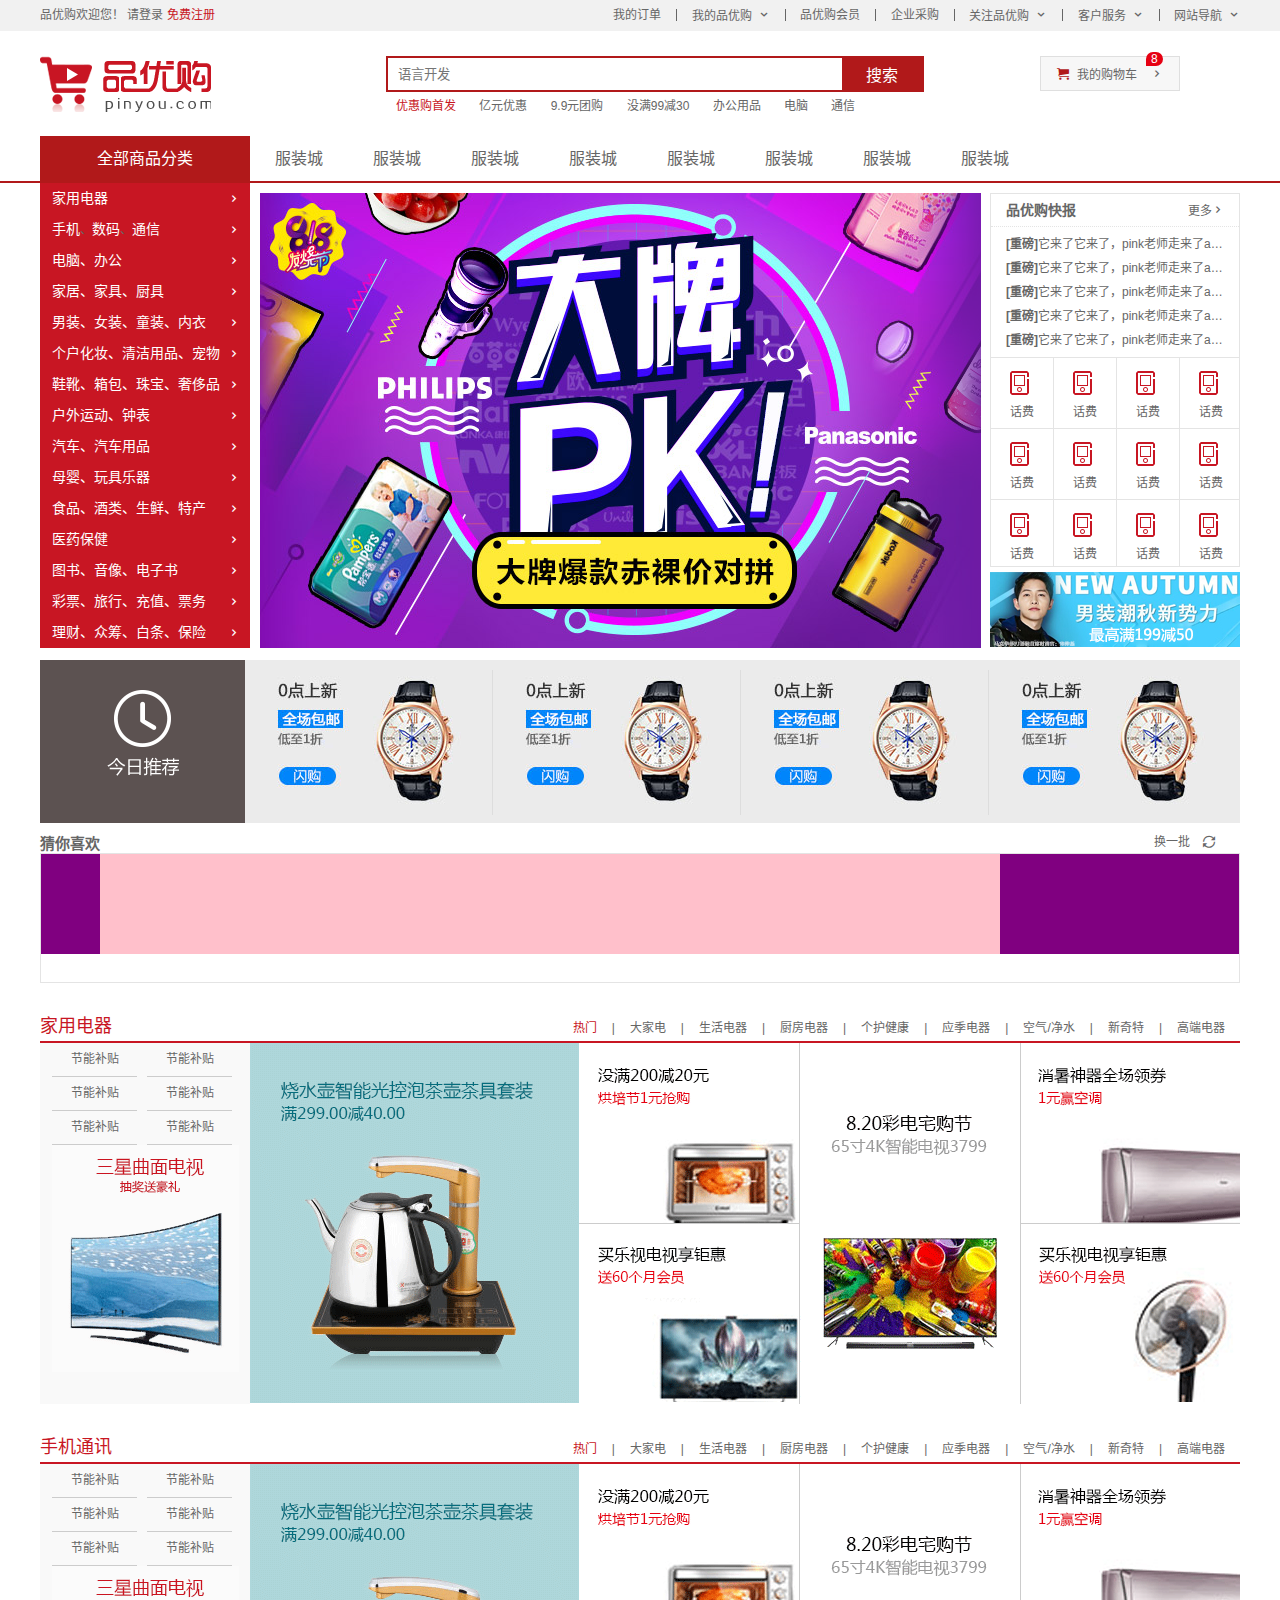
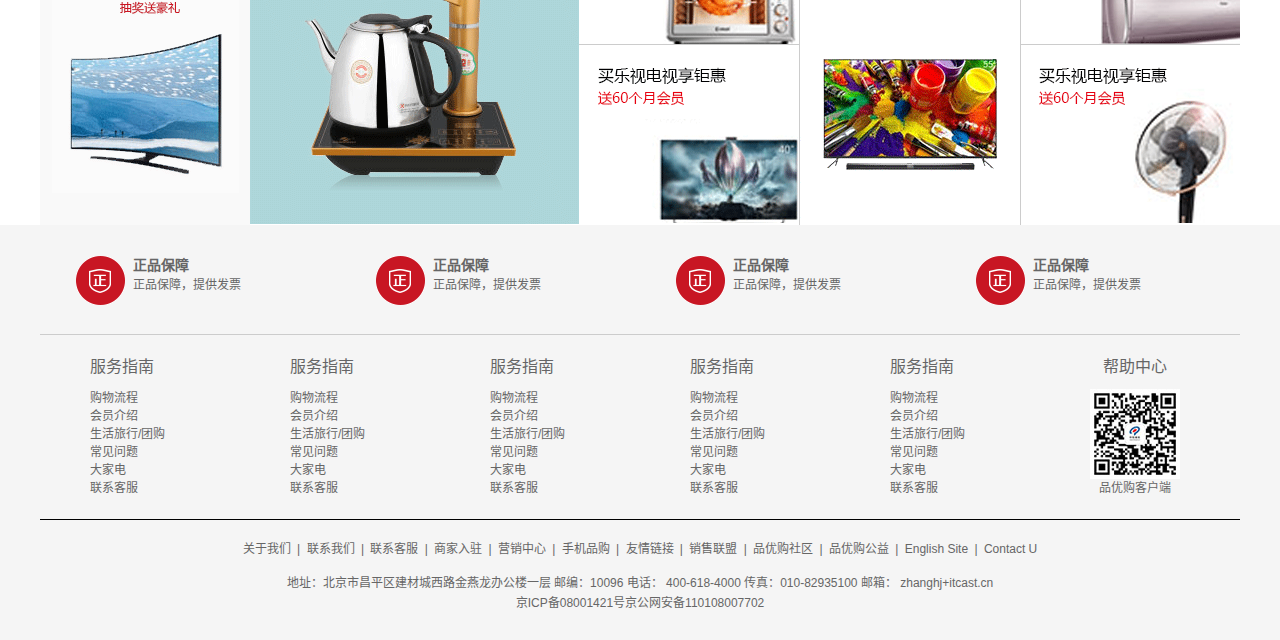
<file: shoping/index.html>
<!DOCTYPE html>
<html lang="zh-CN">
<head>
    <meta charset="UTF-8">
    <meta http-equiv="X-UA-Compatible" content="IE=edge">
    <meta name="viewport" content="width=device-width, initial-scale=1.0">
    <title>品优购商城-正品低价、品质保障、配送及时、轻松购物！</title>
    <!-- 网站说明 -->
    <meta name="description"
    content="品优购-专业的综合网上购物商城，为您提供正品低价的购物选择、优质便捷的服务体验。商品来自全球数十万品牌商家，囊括家电、手机、电脑、服装、居家、母婴、美妆、个护、食品、生鲜等丰富品类，满足各种购物需求。"/>
    <!-- 关键字 -->
    <meta name="Keywords" content="网上购物,网上商城,家电,手机,电脑,服装,居家,母婴,美妆,个护,食品,生鲜,品优购"/>
    <link rel="short icon" href="/shoping/favicon.ico">
    <!-- 引入初始化样式文件、 -->
    <link rel="stylesheet" href="css/base.css">
    <!-- 引入公共的样式文件 -->
    <link rel="stylesheet" href="css/common.css">
    <!-- 引入index样式文件 -->
    <link rel="stylesheet" href="css/index.css">
</head>
<body>
    <!-- 快捷导航模块 start -->
    <section class="shortcut">
        <div class="w">
            <div class="fl">
                <ul>
                    <li>品优购欢迎您！&nbsp;</li>
                    <li>
                        <a href="#">请登录</a>&nbsp;<a href="register.html" class="style_red">免费注册</a>
                    </li>
                </ul>
            </div>
            <div class="fr">
                <ul>
                    <li>我的订单</li>
                    <li></li>
                    <li class="arrow-icon">我的品优购</li>
                    <li></li>
                    <li>品优购会员</li>
                    <li></li>
                    <li>企业采购</li>
                    <li></li>
                    <li class="arrow-icon">关注品优购</li>
                    <li></li>
                    <li class="arrow-icon">客户服务</li>
                    <li></li>
                    <li class="arrow-icon">网站导航</li>   
                </ul>
            </div>
        </div>
    </section>
    <!-- 快捷导航模块 end -->
    <!-- header 头部模块制作 start -->
    <header class="header w">
        <!-- logo模块 -->
        <div class="logo">
            <h1>
                <a href="index.html" title="品优购商城">品优购商城</a>
            </h1>
        </div>
        <!-- search搜索模块 -->
        <div class="search">
            <input type="search" name="" id="" placeholder="语言开发">
            <button>搜索</button>
        </div>
        <!-- hotwords模块制作 -->
        <div class="hotwords">
            <a href="#" class="style_red">优惠购首发</a>
            <a href="#">亿元优惠</a>
            <a href="#">9.9元团购</a>
            <a href="#">没满99减30</a>
            <a href="#">办公用品</a>
            <a href="#">电脑</a>
            <a href="#">通信</a>
        </div>
        <!-- 购物车模块 -->
        <div class="shopcar">
            我的购物车
            <i class="count">8</i>
        </div>
    </header>
    <!-- header 头部模块制作 end -->
    <!-- nav 模块制作 start -->
    <div class="nav ">
        <div class="w">
            <div class="dropdown">
                <div class="dt">全部商品分类</div>
                <div class="dd">
                    <ul>
                        <li><a href="#">家用电器</a></li>
                        <li><a href="list.html">手机</a>、<a href="#">数码</a>、<a href="#">通信</a></li>
                        <li><a href="#">电脑、办公</a></li>
                        <li><a href="#">家居、家具、厨具</a></li>
                        <li><a href="#">男装、女装、童装、内衣</a></li>
                        <li><a href="#">个户化妆、清洁用品、宠物</a></li>
                        <li><a href="#">鞋靴、箱包、珠宝、奢侈品</a></li>
                        <li><a href="#">户外运动、钟表</a></li>
                        <li><a href="#">汽车、汽车用品</a></li>
                        <li><a href="#">母婴、玩具乐器</a></li>
                        <li><a href="#">食品、酒类、生鲜、特产</a></li>
                        <li><a href="#">医药保健</a></li>
                        <li><a href="#">图书、音像、电子书</a></li>
                        <li><a href="#">彩票、旅行、充值、票务</a></li>
                        <li><a href="#">理财、众筹、白条、保险</a></li>
                    </ul>
                </div>
            </div>
            <div class="navitems">
                <ul>
                    <li><a href="#">服装城</a></li>
                    <li><a href="#">服装城</a></li>
                    <li><a href="#">服装城</a></li>
                    <li><a href="#">服装城</a></li>
                    <li><a href="#">服装城</a></li>
                    <li><a href="#">服装城</a></li>
                    <li><a href="#">服装城</a></li>
                    <li><a href="#">服装城</a></li>
                </ul>
            </div>
        </div>
    </div>
    <!-- nav 模块制作 end -->
    <!-- 首页专有的模块 main start -->
    <div class="w">
        <div class="main">
            <div class="focus">
                <ul>
                    <li>
                        <img src="upload/focus1.png" alt="">
                    </li>
                </ul>
            </div>
            <div class="newsflash">
                <div class="news">
                    <div class="news-hd">
                        <h5>品优购快报</h5>
                        <a href="#" class="more">更多</a>
                    </div>
                    <div class="news-bd">
                        <ul>
                            <li><a href="#"><strong>[重磅]</strong>它来了它来了，pink老师走来了aaaaa</a></li>
                            <li><a href="#"><strong>[重磅]</strong>它来了它来了，pink老师走来了aaaaa</a></li>
                            <li><a href="#"><strong>[重磅]</strong>它来了它来了，pink老师走来了aaaaa</a></li>
                            <li><a href="#"><strong>[重磅]</strong>它来了它来了，pink老师走来了aaaaa</a></li>
                            <li><a href="#"><strong>[重磅]</strong>它来了它来了，pink老师走来了aaaaa</a></li>
                        </ul>
                    </div>
                </div>
                <div class="lifeservice">
                    <ul>
                        <li>
                            <i></i>
                            <p>话费</p>
                        </li>
                        <li>
                            <i></i>
                            <p>话费</p>
                        </li>
                        <li>
                            <i></i>
                            <p>话费</p>
                        </li>
                        <li>
                            <i></i>
                            <p>话费</p>
                        </li>
                        <li>
                            <i></i>
                            <p>话费</p>
                        </li>
                        <li>
                            <i></i>
                            <p>话费</p>
                        </li>
                        <li>
                            <i></i>
                            <p>话费</p>
                        </li>
                        <li>
                            <i></i>
                            <p>话费</p>
                        </li>
                        <li>
                            <i></i>
                            <p>话费</p>
                        </li>
                        <li>
                            <i></i>
                            <p>话费</p>
                        </li>
                        <li>
                            <i></i>
                            <p>话费</p>
                        </li>
                        <li>
                            <i></i>
                            <p>话费</p>
                        </li>
                    </ul>
                </div>
                <div class="bargain">
                    <img src="upload/bargain.png" alt="">
                </div>
            </div>
        </div>
    </div>
    <!-- 首页专有的模块 main end -->
    <!-- 推荐模块 start -->
    <div class="w recom" >
        <div class="recom_hd">
            <img src="images/recom.png" alt="">
        </div>
        <div class="recom_bd">
            <ul>
                <li><img src="/shoping/upload/recom_03.jpg" alt=""></li>
                <li><img src="/shoping/upload/recom_03.jpg" alt=""></li>
                <li><img src="/shoping/upload/recom_03.jpg" alt=""></li>
                <li><img src="/shoping/upload/recom_03.jpg" alt=""></li>
            </ul>
        </div>
    </div>
    <!-- 推荐模块 end   -->
    <!-- 猜你喜欢模块 start  -->
    <div class="w who_likeall">
        <div class="who_likehd">
                <div class="who_liketxt1"><strong>猜你喜欢</strong></div>
                <div class="who_liketxt2">换一批<a href="#"></a></div>
       
        </div>
        <div class="who_likebd">
            <ul>
                <li>
                    <a href="#"></a>
                </li>
                <li>
                    <a href="#"></a>
                </li>
                <li>
                    <a href="#"></a>
                </li>
                <li>
                    <a href="#"></a>
                </li>
                <li>
                    <a href="#"></a>
                </li>
                <li>
                    <a href="#"></a>
                </li>
            </ul>
        </div>
    </div>
    <!-- 猜你喜欢模块 end -->

    <!-- 楼层区模块 start-->
    <div class="floor">
        <!-- 1楼家用电器楼层 -->
        <div class="w jiadian">
            <div class="box_hd">
                <h3>家用电器</h3>
                <div class="tab_list">
                    <ul>
                        <li><a href="#" class="style_red">热门</a>|</li>
                        <li><a href="#">大家电</a>|</li>
                        <li><a href="#">生活电器</a>|</li>
                        <li><a href="#">厨房电器</a>|</li>
                        <li><a href="#">个护健康</a>|</li>
                        <li><a href="#">应季电器</a>|</li>
                        <li><a href="#">空气/净水</a>|</li>
                        <li><a href="#">新奇特</a>|</li>
                        <li><a href="#">高端电器</a></li>
                    </ul>
                </div>
            </div>
            <div class="box_bd">
                <div class="tab_content">
                    <div class="tab_list_item">
                        <div class="col_210">
                            <ul>
                                <li><a href="#">节能补贴</a></li>
                                <li><a href="#">节能补贴</a></li>
                                <li><a href="#">节能补贴</a></li>
                                <li><a href="#">节能补贴</a></li>
                                <li><a href="#">节能补贴</a></li>
                                <li><a href="#">节能补贴</a></li>
                            </ul>
                            <a href="#">
                                <img src="./upload/floor-1-1.png" alt="">
                            </a>
                        </div>
                        <div class="col_329"><a href="#">
                            <img src="./upload/floor-1-b01.png" alt="">
                        </a></div>
                        <div class="col_221">
                            <a href="#" class="bb"><img src="./upload/floor-1-2.png" alt=""></a>
                            <a href="#"></a><img src="./upload/floor-1-3.png" alt=""></a>
                       </div>
                        <div class="col_221">
                            <a href="#"><img src="./upload/floor-1-4.png" alt=""></a>
                        </div>
                        <div class="col_219">
                            <a href="#" class="bb"><img src="./upload/floor-1-5.png" alt=""></a>
                            <a href="#"><img src="./upload/floor-1-6.png" alt=""></a>
                        </div>
                    </div>
                </div>
            </div>
        </div>
        <!-- 2楼手机楼层 -->
        <div class="w 手机">
            <div class="box_hd">
                <h3>手机通讯</h3>
                <div class="tab_list">
                    <ul>
                        <li><a href="#" class="style_red">热门</a>|</li>
                        <li><a href="#">大家电</a>|</li>
                        <li><a href="#">生活电器</a>|</li>
                        <li><a href="#">厨房电器</a>|</li>
                        <li><a href="#">个护健康</a>|</li>
                        <li><a href="#">应季电器</a>|</li>
                        <li><a href="#">空气/净水</a>|</li>
                        <li><a href="#">新奇特</a>|</li>
                        <li><a href="#">高端电器</a></li>
                    </ul>
                </div>
            </div>
            <div class="box_bd">
                <div class="tab_content">
                    <div class="tab_list_item">
                        <div class="col_210">
                            <ul>
                                <li><a href="#">节能补贴</a></li>
                                <li><a href="#">节能补贴</a></li>
                                <li><a href="#">节能补贴</a></li>
                                <li><a href="#">节能补贴</a></li>
                                <li><a href="#">节能补贴</a></li>
                                <li><a href="#">节能补贴</a></li>
                            </ul>
                            <a href="#">
                                <img src="./upload/floor-1-1.png" alt="">
                            </a>
                        </div>
                        <div class="col_329"><a href="#">
                            <img src="./upload/floor-1-b01.png" alt="">
                        </a></div>
                        <div class="col_221">
                            <a href="#" class="bb"><img src="./upload/floor-1-2.png" alt=""></a>
                            <a href="#"></a><img src="./upload/floor-1-3.png" alt=""></a>
                       </div>
                        <div class="col_221">
                            <a href="#"><img src="./upload/floor-1-4.png" alt=""></a>
                        </div>
                        <div class="col_219">
                            <a href="#" class="bb"><img src="./upload/floor-1-5.png" alt=""></a>
                            <a href="#"><img src="./upload/floor-1-6.png" alt=""></a>
                        </div>
                    </div>
                </div>
            </div>
        </div>
    </div>
    <!-- 楼层区模块 end-->

    <!-- 底部模块的制作 start -->
    <footer class="footer">
        <div class="w">
            <div class="mod_service">
                <ul>
                    <li>
                        <h5></h5>
                        <div class="service_txt">
                            <h4>正品保障</h4>
                            <p>正品保障，提供发票</p>
                        </div>
                    </li>
                    <li>
                        <h5></h5>
                        <div class="service_txt">
                            <h4>正品保障</h4>
                            <p>正品保障，提供发票</p>
                        </div>
                    </li>
                    <li>
                        <h5></h5>
                        <div class="service_txt">
                            <h4>正品保障</h4>
                            <p>正品保障，提供发票</p>
                        </div>
                    </li>
                    <li>
                        <h5></h5>
                        <div class="service_txt">
                            <h4>正品保障</h4>
                            <p>正品保障，提供发票</p>
                        </div>
                    </li>
                </ul>
            </div>
            <div class="mod_help">
                <dl>
                    <dt>服务指南</dt>
                    <dd><a href="#">购物流程</a></dd>
                    <dd><a href="#">会员介绍</a></dd>
                    <dd><a href="#">生活旅行/团购</a></dd>
                    <dd><a href="#">常见问题</a></dd>
                    <dd><a href="#">大家电</a></dd>
                    <dd><a href="#">联系客服</a></dd>
                </dl>
                <dl>
                    <dt>服务指南</dt>
                    <dd><a href="#">购物流程</a></dd>
                    <dd><a href="#">会员介绍</a></dd>
                    <dd><a href="#">生活旅行/团购</a></dd>
                    <dd><a href="#">常见问题</a></dd>
                    <dd><a href="#">大家电</a></dd>
                    <dd><a href="#">联系客服</a></dd>
                </dl>
                <dl>
                    <dt>服务指南</dt>
                    <dd><a href="#">购物流程</a></dd>
                    <dd><a href="#">会员介绍</a></dd>
                    <dd><a href="#">生活旅行/团购</a></dd>
                    <dd><a href="#">常见问题</a></dd>
                    <dd><a href="#">大家电</a></dd>
                    <dd><a href="#">联系客服</a></dd>
                </dl>
                <dl>
                    <dt>服务指南</dt>
                    <dd><a href="#">购物流程</a></dd>
                    <dd><a href="#">会员介绍</a></dd>
                    <dd><a href="#">生活旅行/团购</a></dd>
                    <dd><a href="#">常见问题</a></dd>
                    <dd><a href="#">大家电</a></dd>
                    <dd><a href="#">联系客服</a></dd>
                </dl>
                <dl>
                    <dt>服务指南</dt>
                    <dd><a href="#">购物流程</a></dd>
                    <dd><a href="#">会员介绍</a></dd>
                    <dd><a href="#">生活旅行/团购</a></dd>
                    <dd><a href="#">常见问题</a></dd>
                    <dd><a href="#">大家电</a></dd>
                    <dd><a href="#">联系客服</a></dd>
                </dl>
                <dl>
                    <dt>帮助中心</dt>
                    <dd>
                        <img src="images/wx_cz.jpg" alt="">
                        品优购客户端
                    </dd>

                </dl>
            </div>
            <div class="mod_copyright">
                <div class="links">
                            <a href="">关于我们</a>  |   <a href="">联系我们</a>    |   <a href="">联系客服</a>    |   <a href="">商家入驻</a>    |   <a href="">营销中心</a>    |     <a href="">手机品购</a>    |   <a href="">友情链接</a>    |   <a href="">销售联盟</a>    |   <a href="">品优购社区</a>  |   <a href="">品优购公益</a>  |   <a href="">English Site</a>   |    <a href="">Contact U</a>
                </div>
                <div class="copyright">
                        地址：北京市昌平区建材城西路金燕龙办公楼一层 邮编：10096 电话：
                        400-618-4000 传真：010-82935100 邮箱： zhanghj+itcast.cn <br>
                        京ICP备08001421号京公网安备110108007702 
                </div>
            </div>
        </div>
    </footer>
    <!-- 底部模块的制作 end -->
</body>
</html>
</file>
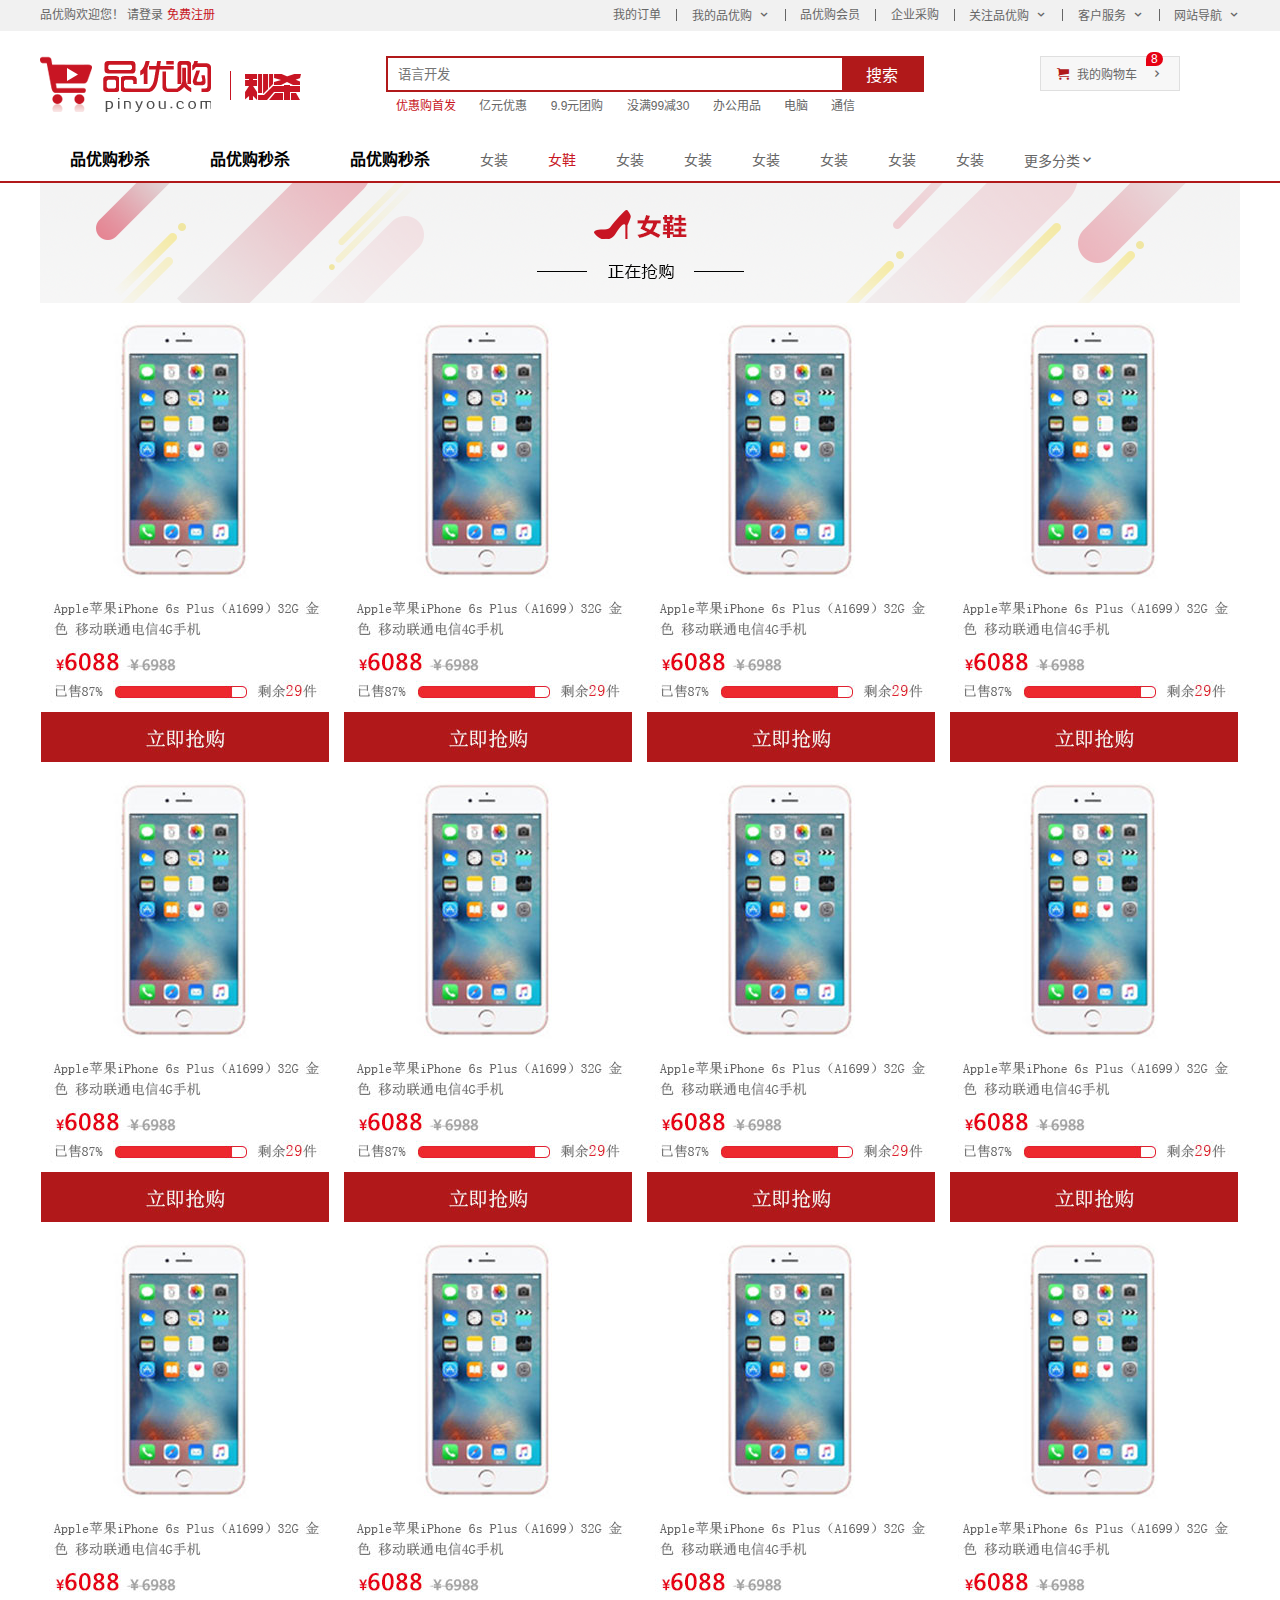
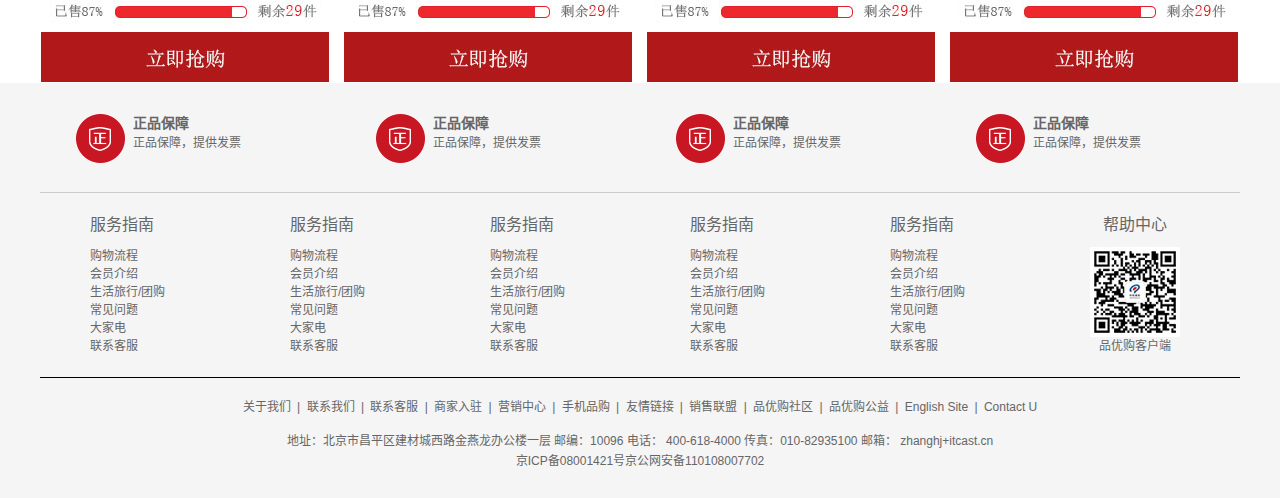
<file: shoping/list.html>
<!DOCTYPE html>
<html lang="zh-CN">
<head>
    <meta charset="UTF-8">
    <meta http-equiv="X-UA-Compatible" content="IE=edge">
    <meta name="viewport" content="width=device-width, initial-scale=1.0">
    <title>列表页-正品低价、品质保障、配送及时、轻松购物！</title>
    <!-- 网站说明 -->
    <meta name="description"
    content="品优购-专业的综合网上购物商城，为您提供正品低价的购物选择、优质便捷的服务体验。商品来自全球数十万品牌商家，囊括家电、手机、电脑、服装、居家、母婴、美妆、个护、食品、生鲜等丰富品类，满足各种购物需求。"/>
    <!-- 关键字 -->
    <meta name="Keywords" content="网上购物,网上商城,家电,手机,电脑,服装,居家,母婴,美妆,个护,食品,生鲜,品优购"/>
    <link rel="short icon" href="/shoping/favicon.ico">
    <!-- 引入初始化样式文件、 -->
    <link rel="stylesheet" href="css/base.css">
    <!-- 引入公共的样式文件 -->
    <link rel="stylesheet" href="css/common.css">
    <!-- 引入列表页样式 -->
    <link rel="stylesheet" href="css/list.css">

</head>
<body>
    <!-- 快捷导航模块 start -->
    <section class="shortcut">
        <div class="w">
            <div class="fl">
                <ul>
                    <li>品优购欢迎您！&nbsp;</li>
                    <li>
                        <a href="#">请登录</a>&nbsp;<a href="register.html" class="style_red">免费注册</a>
                    </li>
                </ul>
            </div>
            <div class="fr">
                <ul>
                    <li>我的订单</li>
                    <li></li>
                    <li class="arrow-icon">我的品优购</li>
                    <li></li>
                    <li>品优购会员</li>
                    <li></li>
                    <li>企业采购</li>
                    <li></li>
                    <li class="arrow-icon">关注品优购</li>
                    <li></li>
                    <li class="arrow-icon">客户服务</li>
                    <li></li>
                    <li class="arrow-icon">网站导航</li>   
                </ul>
            </div>
        </div>
    </section>
    <!-- 快捷导航模块 end -->
    <!-- header 头部模块制作 start -->
    <header class="header w">
        <!-- logo模块 -->
        <div class="logo">
            <h1>
                <a href="index.html" title="品优购商城">品优购商城</a>
            </h1>
        </div>
        <!-- 列表页秒杀模块 start-->
        <div class="sk">
            <img src="images/sk.png" alt="">
        </div>
        <!-- 列表页秒杀模块 end-->
        <!-- search搜索模块 -->
        <div class="search">
            <input type="search" name="" id="" placeholder="语言开发">
            <button>搜索</button>
        </div>
        <!-- hotwords模块制作 -->
        <div class="hotwords">
            <a href="#" class="style_red">优惠购首发</a>
            <a href="#">亿元优惠</a>
            <a href="#">9.9元团购</a>
            <a href="#">没满99减30</a>
            <a href="#">办公用品</a>
            <a href="#">电脑</a>
            <a href="#">通信</a>
        </div>
        <!-- 购物车模块 -->
        <div class="shopcar">
            我的购物车
            <i class="count">8</i>
        </div>
    </header>
    <!-- header 头部模块制作 end -->
    <!-- nav 模块制作 start -->
    <div class="nav ">
        <div class="w">
            <div class="sk_list">
                <ul>
                    <li><a href="#">品优购秒杀</a></li>
                    <li><a href="#">品优购秒杀</a></li>
                    <li><a href="#">品优购秒杀</a></li>
                </ul>
            </div>
            <div class="sk_con">
                <ul>
                    <li><a href="">女装</a></li>
                    <li><a href="" class="style_red">女鞋</a></li>
                    <li><a href="">女装</a></li>
                    <li><a href="">女装</a></li>
                    <li><a href="">女装</a></li>
                    <li><a href="">女装</a></li>
                    <li><a href="">女装</a></li>
                    <li><a href="">女装</a></li>
                    <li><a href="">更多分类</a></li>
                </ul>
            </div>
        </div>
    </div>
    <!-- nav 模块制作 end -->
    <!-- 列表页主体  start -->
    <div class="w sk_container">
        <div class="sk_hd">
            <img src="upload/bg_03.png" alt="">
        </div>
        <div class="sk_bd">
            <ul class="clearfix">
                <li><img src="upload/list.jpg" alt=""></li>
                <li><img src="upload/list.jpg" alt=""></li>
                <li><img src="upload/list.jpg" alt=""></li>
                <li><img src="upload/list.jpg" alt=""></li>
                <li><img src="upload/list.jpg" alt=""></li>
                <li><img src="upload/list.jpg" alt=""></li>
                <li><img src="upload/list.jpg" alt=""></li>
                <li><img src="upload/list.jpg" alt=""></li>
                <li><img src="upload/list.jpg" alt=""></li>
                <li><img src="upload/list.jpg" alt=""></li>
                <li><img src="upload/list.jpg" alt=""></li>
                <li><img src="upload/list.jpg" alt=""></li>
            </ul>
        </div>
    </div>
    <!-- 列表页主体  end -->

    <!-- 底部模块的制作 start -->
    <footer class="footer">
        <div class="w">
            <div class="mod_service">
                <ul>
                    <li>
                        <h5></h5>
                        <div class="service_txt">
                            <h4>正品保障</h4>
                            <p>正品保障，提供发票</p>
                        </div>
                    </li>
                    <li>
                        <h5></h5>
                        <div class="service_txt">
                            <h4>正品保障</h4>
                            <p>正品保障，提供发票</p>
                        </div>
                    </li>
                    <li>
                        <h5></h5>
                        <div class="service_txt">
                            <h4>正品保障</h4>
                            <p>正品保障，提供发票</p>
                        </div>
                    </li>
                    <li>
                        <h5></h5>
                        <div class="service_txt">
                            <h4>正品保障</h4>
                            <p>正品保障，提供发票</p>
                        </div>
                    </li>
                </ul>
            </div>
            <div class="mod_help">
                <dl>
                    <dt>服务指南</dt>
                    <dd><a href="#">购物流程</a></dd>
                    <dd><a href="#">会员介绍</a></dd>
                    <dd><a href="#">生活旅行/团购</a></dd>
                    <dd><a href="#">常见问题</a></dd>
                    <dd><a href="#">大家电</a></dd>
                    <dd><a href="#">联系客服</a></dd>
                </dl>
                <dl>
                    <dt>服务指南</dt>
                    <dd><a href="#">购物流程</a></dd>
                    <dd><a href="#">会员介绍</a></dd>
                    <dd><a href="#">生活旅行/团购</a></dd>
                    <dd><a href="#">常见问题</a></dd>
                    <dd><a href="#">大家电</a></dd>
                    <dd><a href="#">联系客服</a></dd>
                </dl>
                <dl>
                    <dt>服务指南</dt>
                    <dd><a href="#">购物流程</a></dd>
                    <dd><a href="#">会员介绍</a></dd>
                    <dd><a href="#">生活旅行/团购</a></dd>
                    <dd><a href="#">常见问题</a></dd>
                    <dd><a href="#">大家电</a></dd>
                    <dd><a href="#">联系客服</a></dd>
                </dl>
                <dl>
                    <dt>服务指南</dt>
                    <dd><a href="#">购物流程</a></dd>
                    <dd><a href="#">会员介绍</a></dd>
                    <dd><a href="#">生活旅行/团购</a></dd>
                    <dd><a href="#">常见问题</a></dd>
                    <dd><a href="#">大家电</a></dd>
                    <dd><a href="#">联系客服</a></dd>
                </dl>
                <dl>
                    <dt>服务指南</dt>
                    <dd><a href="#">购物流程</a></dd>
                    <dd><a href="#">会员介绍</a></dd>
                    <dd><a href="#">生活旅行/团购</a></dd>
                    <dd><a href="#">常见问题</a></dd>
                    <dd><a href="#">大家电</a></dd>
                    <dd><a href="#">联系客服</a></dd>
                </dl>
                <dl>
                    <dt>帮助中心</dt>
                    <dd>
                        <img src="images/wx_cz.jpg" alt="">
                        品优购客户端
                    </dd>

                </dl>
            </div>
            <div class="mod_copyright">
                <div class="links">
                            <a href="">关于我们</a>  |   <a href="">联系我们</a>    |   <a href="">联系客服</a>    |   <a href="">商家入驻</a>    |   <a href="">营销中心</a>    |     <a href="">手机品购</a>    |   <a href="">友情链接</a>    |   <a href="">销售联盟</a>    |   <a href="">品优购社区</a>  |   <a href="">品优购公益</a>  |   <a href="">English Site</a>   |    <a href="">Contact U</a>
                </div>
                <div class="copyright">
                        地址：北京市昌平区建材城西路金燕龙办公楼一层 邮编：10096 电话：
                        400-618-4000 传真：010-82935100 邮箱： zhanghj+itcast.cn <br>
                        京ICP备08001421号京公网安备110108007702 
                </div>
            </div>
        </div>
    </footer>
    <!-- 底部模块的制作 end -->
</body>
</html>
</file>
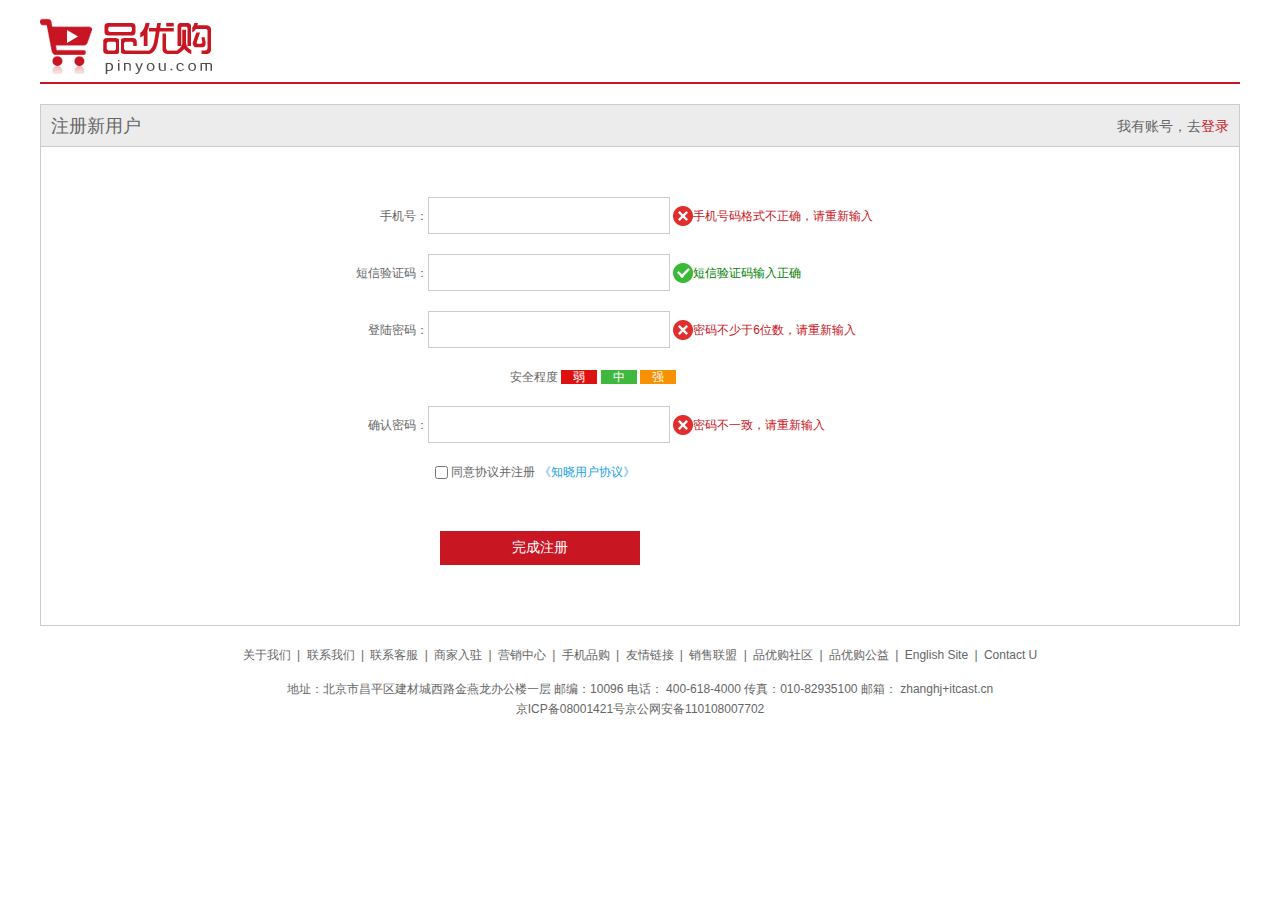
<file: shoping/register.html>
<!DOCTYPE html>
<html lang="en">
<head>
    <meta charset="UTF-8">
    <meta http-equiv="X-UA-Compatible" content="IE=edge">
    <meta name="viewport" content="width=device-width, initial-scale=1.0">
    <title>个人注册</title>
    <link rel="short icon" href="/shoping/favicon.ico">
    <link rel="stylesheet" href="/shoping/css/base.css">
    <link rel="stylesheet" href="/shoping/css/register.css">
</head>
<body>
    <div class="w">
        <header>
            <div class="logo">
                <a href="index.html">
                    <img src="images/logo.png" alt="">
                </a>
            </div>
        </header>
        <div class="registerarea">
            <h3>注册新用户
                <div class="login">我有账号，去<a href="#">登录</a></div>
            </h3>
            <div class="reg_form">
               <form action="">
                <ul>
                    <li><label for="">手机号：</label><input type="text"  class="inp">
                        <span class="error"><i class="error_icon"></i>手机号码格式不正确，请重新输入 
                        </span></li>
                    <li><label for="">短信验证码：</label><input type="text" class="inp">
                        <span class="success"><i class="success_icon"></i>短信验证码输入正确 
                        </span></li>
                    <li><label for="">登陆密码：</label><input type="text" class="inp">
                        <span class="error"><i class="error_icon"></i>密码不少于6位数，请重新输入 
                        </span></li>
                        <li class="safe">安全程度 <em class="ruo">弱</em> <em class="zhong">中</em> <em class="qiang">强</em></li>
                    <li><label for="">确认密码：</label><input type="text" class="inp">
                        <span class="error"><i class="error_icon"></i>密码不一致，请重新输入 
                        </span></li>
                    <li class="agree"><input type="checkbox" name="" id=""> 同意协议并注册 
                    <a href="">《知晓用户协议》</a></li>
                    <li>
                        <input type="submit" value="完成注册" class="btn">
                    </li>
                    
                </ul>
               </form>
            </div>
        </div>
        <footer>
            <div class="mod_copyright">
                <div class="links">
                            <a href="">关于我们</a>  |   <a href="">联系我们</a>    |   <a href="">联系客服</a>    |   <a href="">商家入驻</a>    |   <a href="">营销中心</a>    |     <a href="">手机品购</a>    |   <a href="">友情链接</a>    |   <a href="">销售联盟</a>    |   <a href="">品优购社区</a>  |   <a href="">品优购公益</a>  |   <a href="">English Site</a>   |    <a href="">Contact U</a>
                </div>
                <div class="copyright">
                        地址：北京市昌平区建材城西路金燕龙办公楼一层 邮编：10096 电话：
                        400-618-4000 传真：010-82935100 邮箱： zhanghj+itcast.cn <br>
                        京ICP备08001421号京公网安备110108007702 
                </div>
            </div>
        </footer>
    </div>
</body>
</html>
</file>
<file: shoping/css/base.css>
/* 把我们所有标签的内外边距清零 */
* {
    margin:0;
    padding:0;
    box-sizing: border-box ;
}
/* em和i斜体的文字不倾斜 */
em,i{
    font-style:normal ;
}
/* 去掉li的小圆点 */
li{
    list-style:none;
}

img{
    /* border 0 照顾低版本浏览器 如果 图片外面包含了链接会有边框的问题 */
    border: 0;
    /* 取消图片底侧有空白缝隙的问题 */
    vertical-align:middle ;
}

button{
    /* 当我们鼠标经过button 按钮的时候，鼠标变成小手 */
    cursor:pointer;
    /* 默认有灰色边框手动去掉 */

}
a{
    color:#666;
    text-decoration:none
}
a:hover{
    color:#c81623
}
button,
input {
    font-family:Microsoft YaHei,Heiti SC,tahoma,arial,Hiragino Sans GB,"\5B8B\4F53",sans-serif;
    border: 0;
    outline: none;
}
body {
    /* 抗锯齿形 让文字显示的更加清晰 */
    -webkit-font-smoothing:antialiased;
    background-color:#fff;
                                                                        /* 宋体 */
    font:12px/1.5 Microsoft YaHei,Heiti SC,tahoma,arial,Hiragino Sans GB,"\5B8B\4F53",sans-serif;
    color:#666
}
.hide,.none{
    display:none
}
/* 清除浮动 */
.clearfix:after{
    visibility:hidden;
    clear:both;
    display:block;
    content:".";
    height:0
}
.clearfix{
    *zoom:1
}
</file>
<file: shoping/css/common.css>
/* 声明字体图标 注意路径的变化*/
@font-face {
    font-family: 'icomoon';
    src:  url('../fonts/icomoon.eot?tomleg');
    src:  url('../fonts/icomoon.eot?tomleg#iefix') format('embedded-opentype'),
      url('../fonts/icomoon.ttf?tomleg') format('truetype'),
      url('../fonts/icomoon.woff?tomleg') format('woff'),
      url('../fonts/icomoon.svg?tomleg#icomoon') format('svg');
    font-weight: normal;
    font-style: normal;
    font-display: block;
  }
/* 版心 */
.w {
    width: 1200px;
    margin: 0 auto;
}
.fl {
    float: left;
}
.fr {
    float: right;
}
.style_red {
    color: #c81623;
}
/* 快捷导航模块 */
.shortcut {
    height: 31px;
    line-height: 31px;
    background-color: #f1f1f1;
}
.shortcut ul li {
    float: left;
}
/* 选择所有的偶数小li */
.shortcut .fr ul li:nth-child(even) {
    width: 0.5px;
    height: 12px;
    background-color: #666;
    margin: 9px 15px 0;
}
.arrow-icon::after {
    content: '\e91e';
    font-family: 'icomoon';
    margin-left: 6px;
}
/* 头部制作 */
.header {
    position: relative;
    height: 105px;

}
.logo {
    position: absolute;
    top: 25px;
    width: 171px;
    height: 61px;

}
.logo a {
    display: block;
    width: 171px;
    height: 61px;
    background: url(../images/logo.png) no-repeat;
     /* no-repeat背景不重复 */
     /* font-size: 0; */
     text-indent: -9999px;
     overflow:hidden
}
.search {
    position: absolute;
    left: 346px;
    top: 25px;
    width: 538px;
    height: 36px;
    border: 2px solid #b1191a;    
}
.search input{
    float: left;
    width: 454px;
    height: 32px;
    padding-left: 10px;
}
.search button {
    float: left;
    width: 80px;
    height: 100%;
    background:  #b1191a;
    font-size: 16px;
    color: #fff;
}

.hotwords {
    position: absolute;
    top: 66px;
    left: 346px;
}
.hotwords a {
    margin: 0 10px;
}

.shopcar {
    position: absolute;
    right: 60px;
    top: 25px;
    width: 140px;
    height: 35px;
    line-height: 35px;
    text-align: center;
    border: 1px solid #dfdfdf;
    background-color: #f7f7f7;
}
.shopcar::before {
    font-family: 'icomoon';
    content: '\e93a';
    margin-right: 5px;
    color: #b1191a;
}
.shopcar::after {
    font-family: 'icomoon';
    content: '\e920';
    margin-left: 10px;
}
.count {
    position: absolute;
    top: -5px;
    left: 105px;
    height: 14px;
    line-height: 14px;
    color: #fff;
    background-color: #e60012;
    padding: 0 5px;
    border-radius: 7px 7px 7px 0;
}
.nav {
    height: 47px;
    border-bottom: 2px solid #b1191a;
}
.nav .dropdown {
    float: left;
    width: 210px;
    height: 45px;
    background-color: #b1191a;
}
.nav .navitems {
    float: left;
}
.dropdown  .dt {
    width: 100%;
    height: 100%;
    color: #fff;
    text-align: center;
    line-height: 45px;
    font-size: 16px;
}
.dropdown .dd {
    /* display: none; */
    width: 210px;
    height: 465px;
    background-color: #c81623;
    margin-top: 2px;
}
.dropdown .dd ul li {
    position: relative;
    height: 31px;
    line-height: 31px;
    margin-left: 2px;
    padding-left: 10px;
}
.dropdown .dd ul li:hover {
    background-color: #fff;
}
.dropdown .dd ul li::after {
    position: absolute;
    top: 1px;
    right: 10px;
    color: #fff;
    font-family: 'icomoon';
    content: '\e920';
}
.dropdown .dd ul li a {
    font-size: 14px;
    color: #fff;
}
.dropdown .dd ul li:hover a {
    color: #c81623;
}

.navitems ul li {
    float: left;
}
.navitems ul li a {
    display: block;
    height: 45px;
    line-height: 45px;
    font-size: 16px;
    padding: 0 25px;
}

/* 底部模块制作 */
.footer {
    height: 415px;
    background-color: #f5f5f5;
    padding-top: 30px;
}
.mod_service {
    height: 80px;
    border-bottom: 1px solid #ccc;
}
.mod_service ul li {
    width: 300px;
    height: 50px;
    float: left;
    padding-left: 35px;
}
.mod_service ul li h5 {
    width: 50px;
    height: 50px;
    background: url(../images/icons.png) no-repeat -252px -2px;
    float:left;
    margin-right: 8px;
}
.service_txt h4{
    font-size: 14px;
}
.service_txt p{
    font-size: 12px;
}
.mod_help {
    height: 185px;
    border-bottom: 1px solid #000;
    padding-top: 20px;
    padding-left: 50px;
}
.mod_help dl {
    width: 200px;
    float: left;
}

.mod_help dl:last-child {
    width: 90px;
    text-align: center;
}

.mod_help dl dt {
    font-size: 16px;
    margin-bottom: 10px;
}

.mod_copyright {
    text-align: center;
    padding-top: 20px;
}
.links {
    margin-bottom: 15px;
}
.links a {
    margin: 0 3px;
}
.copyright {
    line-height: 20px;
}
</file>
<file: shoping/css/index.css>
.main {
    margin-top: 10px;
    width: 980px;
    height: 455px;
    margin-left: 220px;
}
.focus {
    float: left;
    width: 721px;
    height: 455px;
    background-color: purple;
}
.newsflash {
    float: right;
    width: 250px;
    height: 455px;
}
.news {
    height: 165px;
    border: 1px solid #e4e4e4;
}
.news-hd {
    height: 33px;
    line-height: 33px;
    border-bottom: 1px dotted #e4e4e4;
    padding: 0 15px;
}
.news-hd h5 {
    float: left;
    font-size: 14px;
}
.news-hd .more {
    float: right;
}
.news-hd .more::after {
    font-family: 'icomoon';
    content: '\e920';
}
.news-bd {
    padding: 5px 15px 0;
}
.news-bd ul li {
    height: 24px;
    line-height: 24px;
    overflow: hidden;
    white-space: nowrap;
    text-overflow: ellipsis;
}
.lifeservice {
    height: 209px;
    /* background-color: purple; */
    border: 1px solid #e4e4e4;
    border-top: 0;
    overflow: hidden;
}
.lifeservice ul {
    width: 252px;
}
.lifeservice ul li {
    float: left;
    width: 63px;
    height: 71px;
    border-right: 1px solid #e4e4e4 ;
    border-bottom: 1px solid #e4e4e4;
    text-align: center;
}
.lifeservice ul li i {
    display: inline-block;
    width: 24px;
    height: 28px;
    background-color: pink;
    margin-top: 12px;
    background: url(../images/icons.png) no-repeat -19px -15px ;
}
.bargain {
    margin-top: 5px;
}
/* 推荐模块 */
.recom {
    margin-top: 12px;
    height: 163px;
    background-color: #ebebeb;
}
.recom_hd {
    height: 163px;
    width: 205px;
    float: left;
    background-color: #5c5251;
    text-align: center;
    padding-top: 30px;
}
.recom_bd {
    float: left;
}
.recom_bd ul li {
    position: relative;
    float: left;
}
.recom_bd ul li img {
    width: 248px;
    height: 163px;
}
.recom_bd ul li:nth-child(-n+3):after {
    content: '';
    position: absolute;
    right: 0;
    top: 10px;
    width: 1px;
    height: 145px;
    background-color: #ddd;
}
.who_likeall {
    height: 150px;
    margin-top: 10px;
    /* background-color: pink; */
}
.who_likehd {
    position: relative;
    height: 20px;

}
.who_liketxt1 {
    float: left;
    font-size: 15px;
}
.who_liketxt2 {
    position: absolute;
    right: 50px;
    float: left;
}
.who_liketxt2 a::after {
    position: absolute;
    right: -25px;
    content: '\ea2e';
    font-family: 'icomoon';
}
.who_likebd {

    height: 130px;
    border: 1px solid #e4e4e4;
}
.who_likebd ul {
    height: 100px;
    background-color: purple;
}
.who_likebd ul li  {
    float: left;
    padding: 5px 30px;
    display: block;
    width: 150px;
    height: 100px;
    background-color: pink;
}
/* 家用电器模块 */
.box_hd {
    height: 30px;
    border-bottom: 2px solid #c81623;
}
.box_hd h3 {
    float: left;
    font-size: 18px;
    color:#c81623;
    font-weight: 400;
}
.tab_list   {
    float: right;
    line-height: 30px;
}
.tab_list ul  li {
    float: left;
}
.tab_list ul li a {
    margin: 0 15px;
}
.floor .w {
    margin-top: 30px;
}
.box_bd {
    height: 361px;

}
.tab_list_item>div {
    float: left;
    height: 361px;
}
.col_210 {
    width: 210px;
    background-color: #f9f9f9;
    text-align: center;
}
.col_210 ul {
    padding-left: 12px;
}
.col_210 ul li {
    float: left;
    width: 85px;
    height: 34px;
    border-bottom: 1px solid #ccc;
    text-align: center;
    line-height: 33px;
    margin-right: 10px;
}

.col_329 {
    width: 329px;
}
.col_221 {
    width: 221px;
    border-right: 1px solid #ccc;
}
.col_219 {
    width: 219px;
}
.bb {
    /* 一般情况下，a如果包含有宽度的盒子，a需要转为块级元素 */
    display: block;
    border-bottom: 1px solid #ccc;
}
</file>
<file: shoping/css/list.css>
.nav {
    overflow: hidden;
}
.sk {
    position: absolute;
    left: 190px;
    top: 40px;
    border-left:1px solid #c81523 ;
    padding: 3px 0 0 14px;
}
.sk_list {
    float: left;
}
.sk_list ul li {
    float: left;
}
.sk_list ul li a {
    display: block;
    line-height: 47px;
    padding: 0 30px;
    font-size: 16px;
    font-weight: 700;
    color: #000;
}
.sk_con {
    float: left;
}
.sk_con  ul li {
    float: left;
}
.sk_con ul li a {
    display: block;
    line-height: 49px;
    padding: 0 20px;
    font-size: 14px;
}
.sk_con  ul li:last-child a::after {
    font-family: icomoon;
    content: '\e91e';
}
/* 列表主页 */
.sk_bd ul li {
    float: left;
    margin-right: 13px;
    width: 290px;
    height: 460px;
    border: 1px solid transparent;
    overflow: hidden;
}
.sk_bd ul li:nth-child(4n) {
    margin-right: 0;
}
.sk_bd ul li:hover {
    border: 1px solid #c81523;
}
</file>
<file: shoping/css/register.css>
.w {
    width: 1200px;
    margin: 0 auto;
}
header {
    height: 84px;
    border-bottom: 2px solid #c81523;
}
.logo {
    padding-top: 18px;
}
.registerarea {
    height: 522px;
    border: 1px solid #ccc;
    margin-top: 20px;
}
.registerarea h3 {
    height: 42px;
    border-bottom: 1px solid #ccc;
    background-color: #ececec;
    line-height: 42px;
    padding:0 10px;
    font-size: 18px;
    font-weight: 400;
}
.login {
    float: right;
    font-size: 14px;
}
.login a {
    color: #c81523;
}
.reg_form {
    width: 600px;
    margin: 50px auto 0;
}
.reg_form  li {
    margin-bottom: 20px;
}
.reg_form  ul li label {
    display: inline-block;
    width: 88px;
    text-align: right;
}
.reg_form  ul li .inp {
    width: 242px;
    height: 37px;
    border : 1px solid #ccc;
    
}
.error {
    color: #c81523;
}
.error_icon,
.success_icon  {
    display: inline-block;
    vertical-align: middle;
    width: 20px;
    height: 20px;
    background: url(../images/error.png) no-repeat ;
    margin-top: -2px;
}
.success {
    color: green;
}
.success_icon {

    background: url(../images/success.png) no-repeat ;

}
.safe  {
    padding-left: 170px;
}
.safe  em {
    padding: 0 12px;
    color: #fff;
}
.ruo {
    background-color: #de1111;
}
.zhong {
    background-color: #40b83f;
}
.qiang {
    background-color: #f79100;
}
.agree {
    padding-left: 95px;
}
.agree input {
    vertical-align: middle;
}
.agree  a {
    color: #1ba1e6;
}

.btn {
    width: 200px;
    height: 34px;
    background-color: #c81623;
    color :#fff;
    font-size: 14px;
    margin: 30px 0  0 100px;
}
/* 底部模块制作 */
.footer {
    height: 415px;
    background-color: #f5f5f5;
    padding-top: 30px;
}
.mod_service {
    height: 80px;
    border-bottom: 1px solid #ccc;
}
.mod_service ul li {
    width: 300px;
    height: 50px;
    float: left;
    padding-left: 35px;
}
.mod_service ul li h5 {
    width: 50px;
    height: 50px;
    background: url(../images/icons.png) no-repeat -252px -2px;
    float:left;
    margin-right: 8px;
}
.service_txt h4{
    font-size: 14px;
}
.service_txt p{
    font-size: 12px;
}
.mod_help {
    height: 185px;
    border-bottom: 1px solid #000;
    padding-top: 20px;
    padding-left: 50px;
}
.mod_help dl {
    width: 200px;
    float: left;
}

.mod_help dl:last-child {
    width: 90px;
    text-align: center;
}

.mod_help dl dt {
    font-size: 16px;
    margin-bottom: 10px;
}

.mod_copyright {
    text-align: center;
    padding-top: 20px;
}
.links {
    margin-bottom: 15px;
}
.links a {
    margin: 0 3px;
}
.copyright {
    line-height: 20px;
}
</file>
